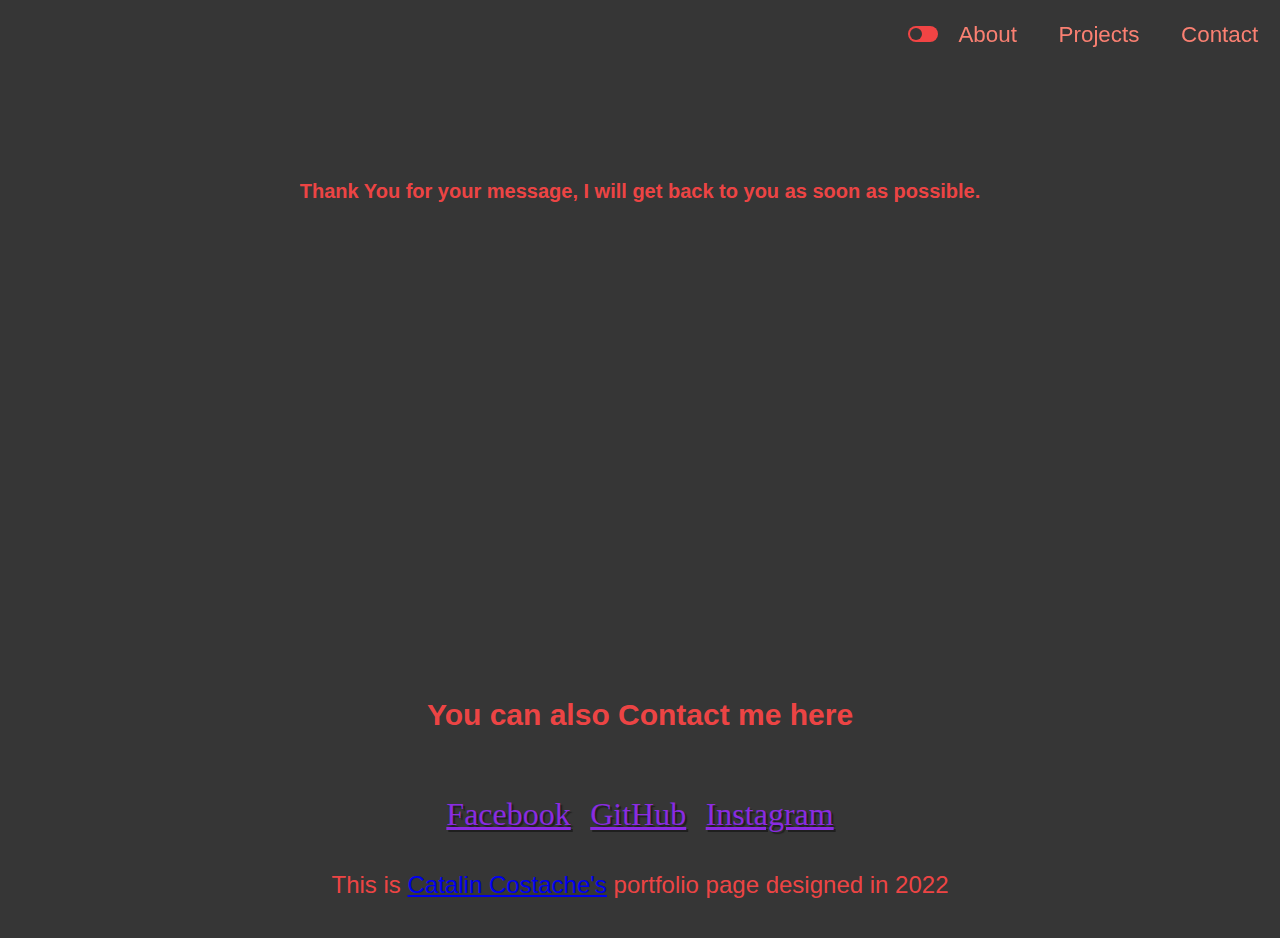
<file: pages/thanks.html>
<!DOCTYPE html>
<html>

<head>
    <meta charset="UTF-8">
    <meta name="viewport" content="width=device-width, initaial-scale=1.0" />

    <!-- Fontawesome -->
    <link rel="stylesheet" href="https://use.fontawesome.com/releases/v5.8.2/css/all.css"
        integrity="sha384-oS3vJWv+0UjzBfQzYUhtDYW+Pj2yciDJxpsK1OYPAYjqT085Qq/1cq5FLXAZQ7Ay" crossorigin="anonymous" />

    <!-- Bootstrap CSS -->
    <link href="https://cdn.jsdelivr.net/npm/bootstrap@5.3.0-alpha1/dist/css/bootstrap.min.css" rel="stylesheet"
        integrity="sha384-GLhlTQ8iRABdZLl6O3oVMWSktQOp6b7In1Zl3/Jr59b6EGGoI1aFkw7cmDA6j6gD" crossorigin="anonymous">

    <!-- My Own CSS -->
    <link rel="stylesheet" href="/pages/stylesthanks.css">

    <title>Catalin Costache</title>
</head>

<header>
    <nav id="navigation-bar" class="nav">
        <ul class="nav-list">
            <li>
                <div class="dark-mode">
                    <input type="checkbox" class="checkbox" id="checkbox">
                    <label for="checkbox" class="label">
                        <div class="ball"></div>
                    </label>
                </div>
            </li>
            <li>
                <a class="nav-link" id="link" href="/index.html#welcome-section">About</a>
            </li>
            <li>
                <a class="nav-link" id="link" href="/index.html#projects">Projects</a>
            </li>
            <li>
                <a class="nav-link" id="link" href="/index.html#Contact">Contact</a>
            </li>
        </ul>
    </nav>
</header>

<body>

    <!-- Scripts -->
    <script src="/script.js" charset="utf-8"></script>
    <script src="https://cdn.jsdelivr.net/npm/@popperjs/core@2.11.6/dist/umd/popper.min.js"
        integrity="sha384-oBqDVmMz9ATKxIep9tiCxS/Z9fNfEXiDAYTujMAeBAsjFuCZSmKbSSUnQlmh/jp3"
        crossorigin="anonymous"></script>
    <script src="https://cdn.jsdelivr.net/npm/bootstrap@5.3.0-alpha1/dist/js/bootstrap.min.js"
        integrity="sha384-mQ93GR66B00ZXjt0YO5KlohRA5SY2XofN4zfuZxLkoj1gXtW8ANNCe9d5Y3eG5eD"
        crossorigin="anonymous"></script>

    <main>
        <div class="thankyou">
            <h1>Thank You for your message, I will get back to you as soon as possible.</h1>
        </div>
        <section class="third-section" id="Contact">
            <article>
                <h3>You can also Contact me here</h3>
                <div class="contact-links">
                    <a href="https://facebook.com/Alecs.ct" target="_blank" class="btn contact-details"><i
                            class="fab fa-facebook-square"></i> Facebook</a>
                    <a id="profile-link" href="https://github.com/Costache1" target="_blank"
                        class="btn contact-details"><i class="fab fa-github"></i> GitHub</a>
                    <a href="https://instagram.com/alecs_c1" target="_blank" class="btn contact-details"><i
                            class="fab fa-instagram"></i> Instagram</a>
            </article>
        </section>
    </main>
    <div id="footer" class="footer">
        <p>This is <a href="#index.html">Catalin Costache's</a> portfolio page designed in 2022</p>
    </div>
</body>

</html>
</file>
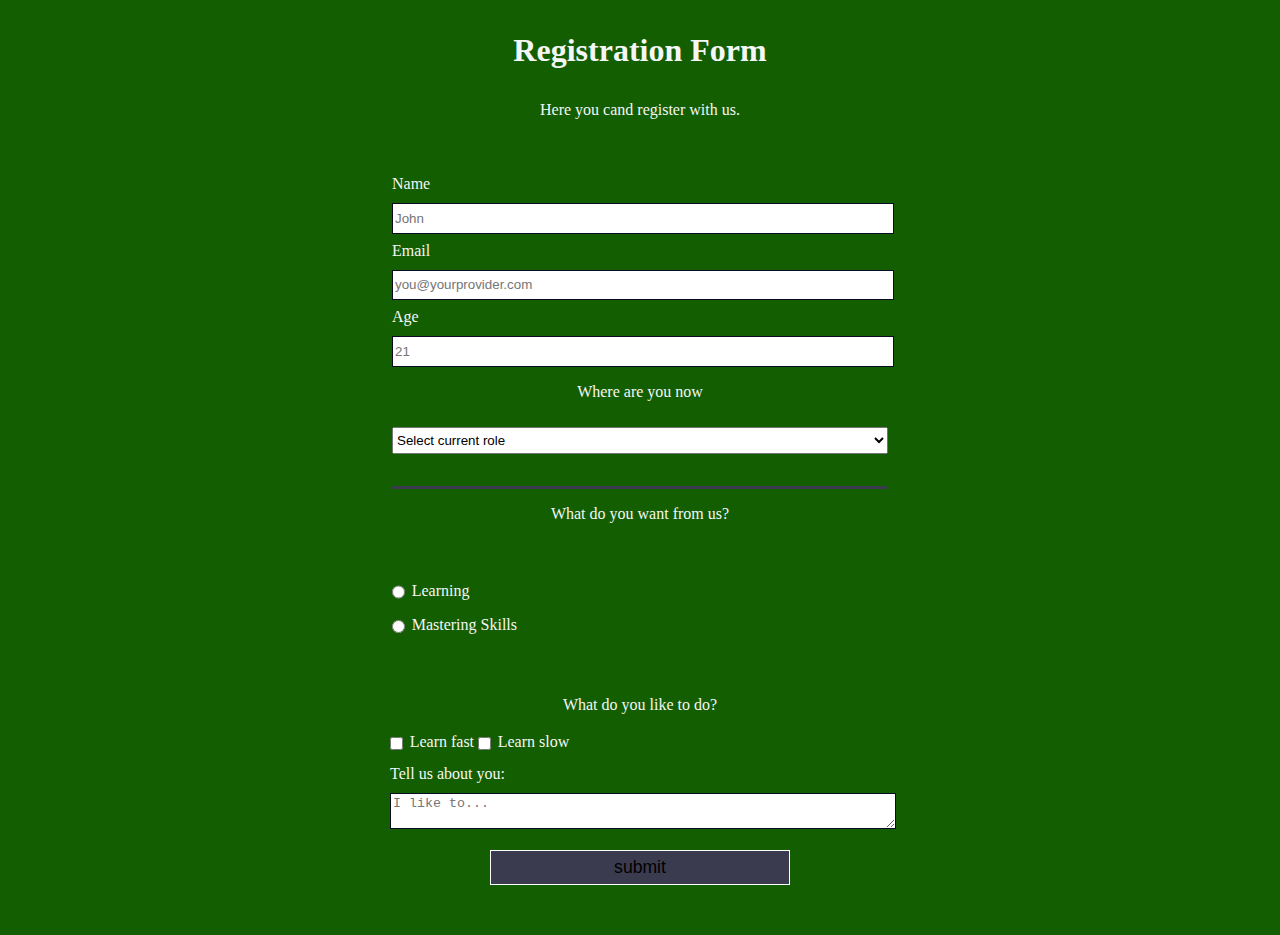
<file: projects/2/build-a-survey-form.html>
<!DOCTYPE html>
<html>
  <head>
    <h1 id="title">
    Registration Form
     <link rel="stylesheet" type="text/css" href="styles.css" />
     </h1>
  </head>
  <body>
    <p id="description">Here you cand register with us.</p>
    <form id="survey-form">
    <fieldset>
    <label id="name-label" for="name">Name <input id="name" type="text" name="first-name" placeholder="John" required /></label>
    <label id="email-label" for="email">Email <input id="email" type="email" name="email" placeholder="you@yourprovider.com" required /></label>
    <label id="number-label" for="age">Age <input id="number" type="number" name="age" min="13" max="100" placeholder="21" required /></label>
    <p>Where are you now</p>
    <select id="dropdown" name="roll" class="form-control" required="2">
      <option disabled="" selected="" value="">Select current role</option> ==$0
      <option value="student">Student</option>
      <option value="master">Master</option>
      <option value="other">Other</option>
    </select>
    </fieldset>
    <p>What do you want from us?</p>
    <fieldset>
        <label><input type="radio" name="account-type" class="inline" value="1" />Learning</label>
        <label><input type="radio" name="account-type" class="inline" value="2" />Mastering Skills</label>
        <label>
     </fieldset>
     <p>What do you like to do?</p>
          <input type="checkbox" name="learn" value="fast" class="inline" required />Learn fast</label>
          <input type="checkbox" name="learn" value="slow" class="inline" required />Learn slow</label>
          <label>Tell us about you:
            <textarea name="bio" row="3" cols="250" placeholder="I like to..."></textarea>
            </label>
      </fieldset>
<input id="submit" type="submit" value="submit" />
    </form>
  </body>
</html>
</file>
<file: pages/stylesthanks.css>
/* Please feel free to comment on this so i can learn! Thank you!!!*/
:root {
    /* Hier come new colors , I know it's a mess... */
    --color1: rgba(255, 70, 70, 0.932);
    --color2: salmon;
    --color3: rgb(54, 54, 54);
    --color4: blueviolet;
    --color5: #12b4b6;
    --color6: #2ebec6;
    --color7: #008ca2;
    --color8: #39d7f3;
    --color9: #ff8281;
    --color10: #e9edfc;
    --color11: #bcd4f1;
    --color12: #e3e3e3;
    --color13: #b3b3b3;
}

.dark {
    --color5: rgba(255, 70, 70, 0.932);
    --color7: salmon;
    --color3: rgb(54, 54, 54);
    --color9: blueviolet;
    --color1: #12b4b6;
    --color6: #2ebec6;
    --color2: #008ca2;
    --color8: #39d7f3;
    --color4: #ff8281;
    --color10: #e9edfc;
    --color11: #bcd4f1;
    --color12: #e3e3e3;
    --color13: #b3b3b3;
}

/*Light/Dark mode */
:root {
    --background: var(--color2);
    --check: var(--color1);
    --ball: var(--color3);
}

.dark {
    --background: var(--color8);
    --check: var(--color8);
    --ball: var(--color4);
}

* {
    margin: 0;
    padding: 0;
    box-sizing: border-box;
}

.dark-mode {
    display: flex;
    width: 100%;
    height: 0px;
    justify-content: center;
    align-items: center;
    background: var(--background);
    transition: .5s;
}

.checkbox:checked+.label .ball {
    transform: translateX(15px);
}

.checkbox {
    opacity: 0;
    position: absolute;
}

.label {
    width: 30px;
    height: 14px;
    background: var(--check);
    border-radius: 30px;
    padding: 8px;
    position: relative;
}

.ball {
    position: absolute;
    top: 2px;
    left: 2px;
    width: 12px;
    height: 12px;
    background: var(--ball);
    border-radius: 50%;
    transition: transform 0.2s linear;
}

/*End Light/Dark Mode */

#navigation-bar {
    background-color: transparent;
    border: 0.8px solid transparent;
    display: flex;
    justify-content: flex-end;
    z-index: 10;
    font-family: Verdana, Geneva, Tahoma, sans-serif;
    font-size: 1.5rem;
    position: fixed;
    width: 100%;
}

nav>ul {
    display: flex;
    align-items: baseline;
}

ul {
    list-style: none;
}

.nav-list {
    display: flex;
}

.nav-link {
    text-decoration: none;
    color: var(--color2)
}

.nav-list .nav-link {
    display: block;
    font-size: 1.4rem;
    padding: 1.3rem;
    transition: transform 0.3s ease-out;
}

.nav-list .nav-link:hover {
    color: var(--color4);
    background: transparent;
    transform: translateY(8px);
}

* {
    margin: 0;
    padding: 0;
}

.thankyou {
    background-color: var(--color3);
    display: flex;
    flex-direction: column;
    padding-top: 20vh;
    padding-bottom: 55vh;
    justify-content: center;
    align-items: center;
    height: 100%;
}

body {
    background-color: var(--color3);
}

h1 {
    color: var(--color1);
    font-size: 20px;
    text-align: center;
    font-family: Verdana, Geneva, Tahoma, sans-serif;
    transition: transform 0.3s ease-out;
}


h3 {
    color: var(--color1);
    font-size: 30px;
    text-align: center;
    font-family: Verdana, Tahoma, sans-serif;
}

.third-section {
    background-color: var(--color3);
    display: flex;
    margin-top: none;
    padding-top: none;
    padding-bottom: 75px;
    justify-content: center;
}

.contact-links {
    display: flex;
    justify-content: center;
    justify-content: space-evenly;
    margin-top: 4rem;
    flex-wrap: wrap;

}

.contact-details {
    font-size: 2rem;
    text-shadow: 2px 2px 1px #1f1f1f;
    transition: transform 0.3s ease-out;
}

.contact-details:hover {
    transform: translateY(8px);
}

a.contact-details {
    color: var(--color4)
}

a.contact-details:hover {
    color: var(--color2)
}

.project-title:hover {
    color: var(--color4);
}

.project-title {
    font-size: 2rem;
    padding: 2rem 0.5rem;
}

.footer {
    color: var(--color1);
    background-color: var(--color3);
    border: 0.8px solid transparent;
    display: flex;
    position: -webkit-sticky;
    position: sticky;
    bottom: 0;
    z-index: 10;
    justify-content: center;
    font-family: Verdana, Geneva, Tahoma, sans-serif;
    font-size: 1.5rem;
    width: 100%;
}

.writeme {
    background-color: silver;
    /**placeholder color **/

}

.write {
    position: flex;
    justify-content: center;
    margin-top: 50px;
    /** fix this **/
}

.submitform {
    display: flex;
    flex-direction: column;
    align-items: center;
    justify-content: center;
}

#namefield {
    width: 450px;
    border-radius: 5px;
}

#emailfield {
    width: 450px;
    border-radius: 5px;
}

#textfield {
    width: 450px;
    height: 250px;
    border-radius: 5px;
}

button[type="submit"] {
    display: block;
    width: 40%;
    margin: 1em auto;
    height: 2em;
    font-size: 1.2rem;
    font-weight: bolder;
    font-family: Verdana, Geneva, Tahoma, sans-serif;
    background-color: transparent;
    border-color: var(--color3);
    min-width: 300px;
    color: var(--color4);
}

button[type="submit"]:hover {
    display: block;
    width: 40%;
    margin: 1em auto;
    height: 2em;
    font-size: 1.2rem;
    font-weight: bolder;
    font-style: oblique;
    font-family: Verdana, Geneva, Tahoma, sans-serif;
    background-color: transparent;
    border-color: var(--color3);
    min-width: 300px;
    color: var(--color2);
}

@media (max-width: 1200px) {
    html {
        font-size: 55%;
    }
}

@media (max-width: 980px) {
    html {
        font-size: 50%;
    }

    .checkbox:checked+.label .ball {
        transform: translateX(10px);
    }

    .checkbox {
        opacity: 0;
        position: absolute;
    }

    .label {
        width: 24px;
        height: 12px;
        background: var(--check);
        border-radius: 30px;
        padding: 7px;
        position: relative;
    }

    .ball {
        position: absolute;
        top: 2px;
        left: 2px;
        width: 10px;
        height: 10px;
        background: var(--ball);
        border-radius: 50%;
        transition: transform 0.2s linear;
    }
}

@media (max-width: 460px) {
    html {
        font-size: 45%;
    }

    .writeme {
        width: 80%;
    }

    .write {
        width: 80%;
    }

    .checkbox:checked+.label .ball {
        transform: translateX(8px);
    }

    .checkbox {
        opacity: 0;
        position: absolute;
    }

    .label {
        width: 16px;
        height: 8px;
        background: var(--check);
        border-radius: 30px;
        padding: 2px;
        position: relative;
    }

    .ball {
        position: absolute;
        top: 2px;
        left: 2px;
        width: 4px;
        height: 4px;
        background: var(--ball);
        border-radius: 50%;
        transition: transform 0.2s linear;
    }
}
</file>
<file: projects/2/styles.css>
body {
  width: 100%;
  height: 100vh;
  margin: 0;
  background-color: #135e00;
	color: #f5f6f7;
  font-family: Tahoma;
	font-size: 16px;
}

h1, p {
  margin: 1em auto;
  text-align: center;
}

form {
  width: 60vw;
	max-width: 500px;
	min-width: 300px;
	margin: 0 auto;
  padding-bottom: 2em;
}

fieldset {
  border: none;
	padding: 2rem 0;
}

fieldset:not(:last-of-type) {
  border-bottom: 3px solid #3b3b4f;
}

label {
  display: block;
	margin: 0.5rem 0;
}

input,
textarea,
select {
  margin: 10px 0 0 0;
	width: 100%;
  min-height: 2em;
}

input, textarea {
  background-color: #ffffff;
  border: 1px solid #0a0a23;
  color: #000000;
}

.inline {
  width: unset;
  margin: 0 0.5em 0 0;
  vertical-align: middle;
}

input[type="submit"] {
  display: block;
  width: 60%;
  margin: 1em auto;
  height: 2em;
  font-size: 1.1rem;
  background-color: #3b3b4f;
  border-color: white;
  min-width: 300px;
}

input[type="file"] {
  padding: 1px 2px;
}

a{color:#dfdfe2}
</file>
